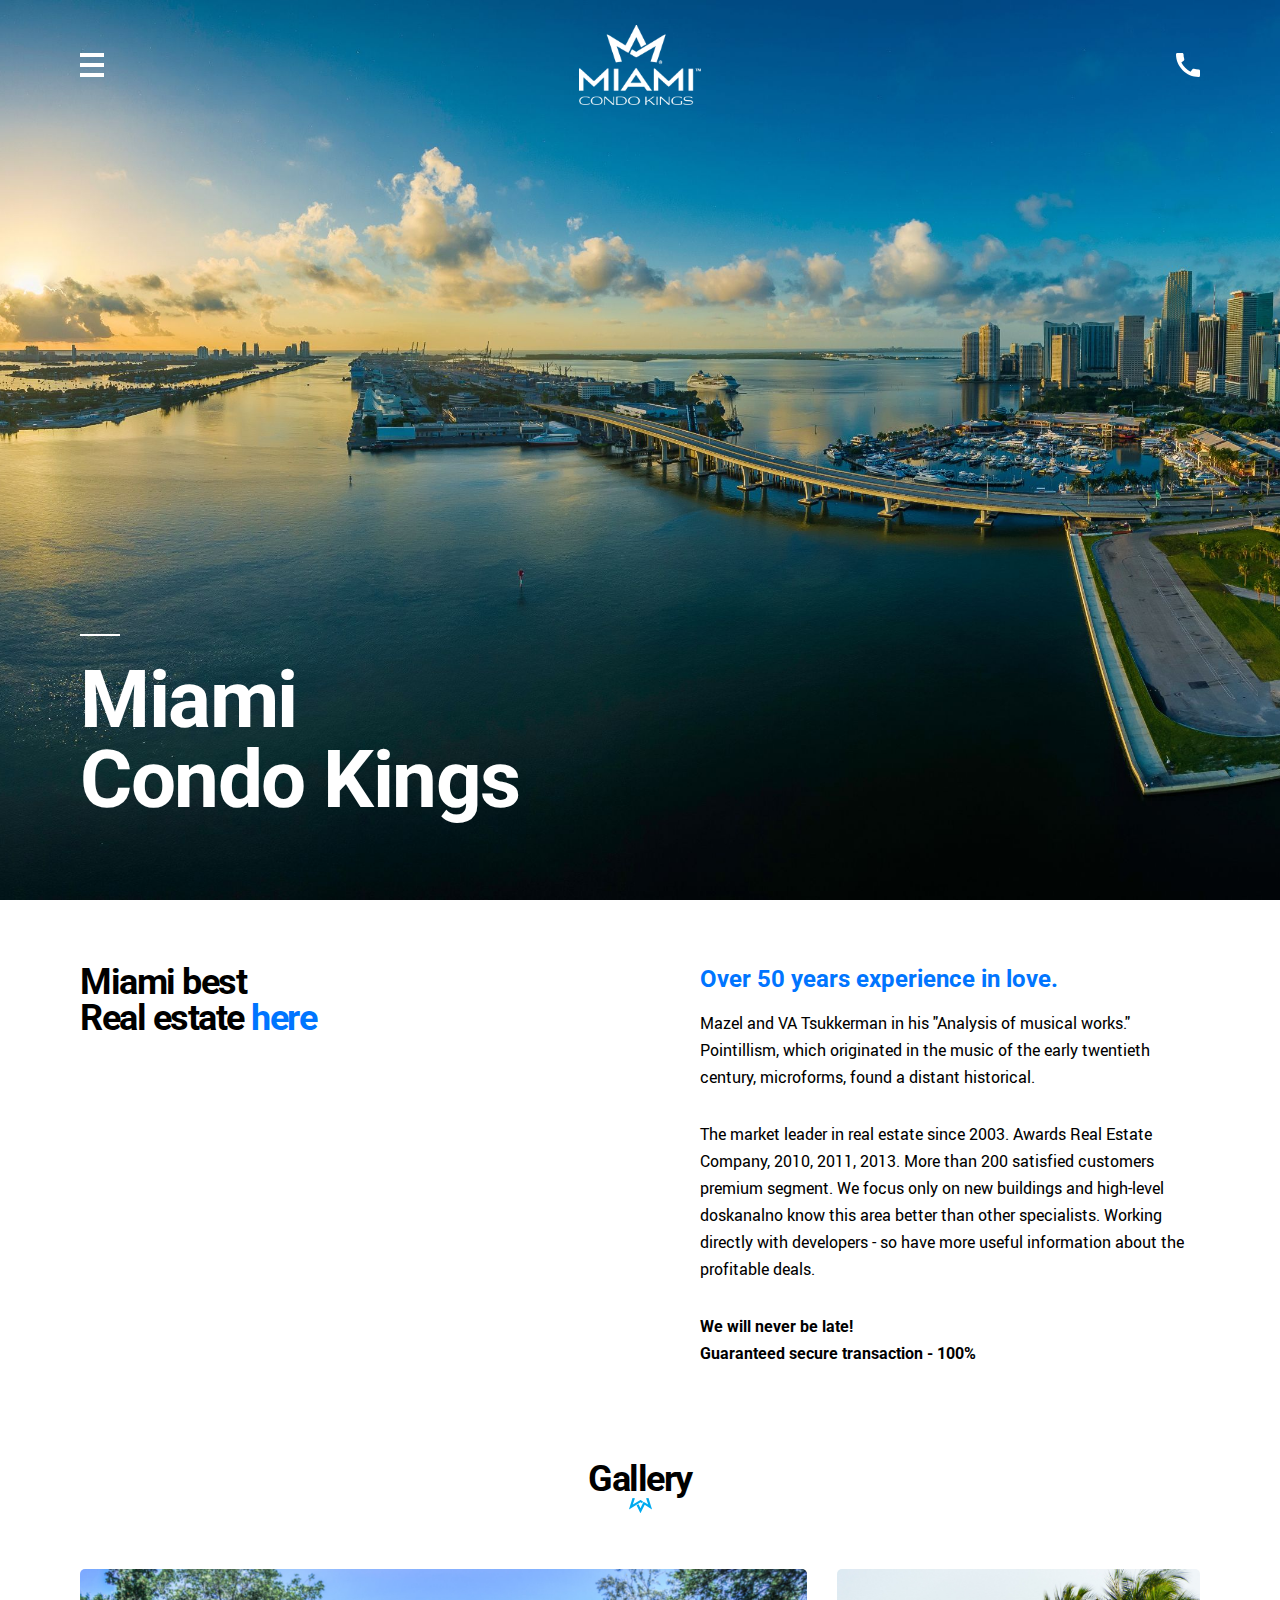
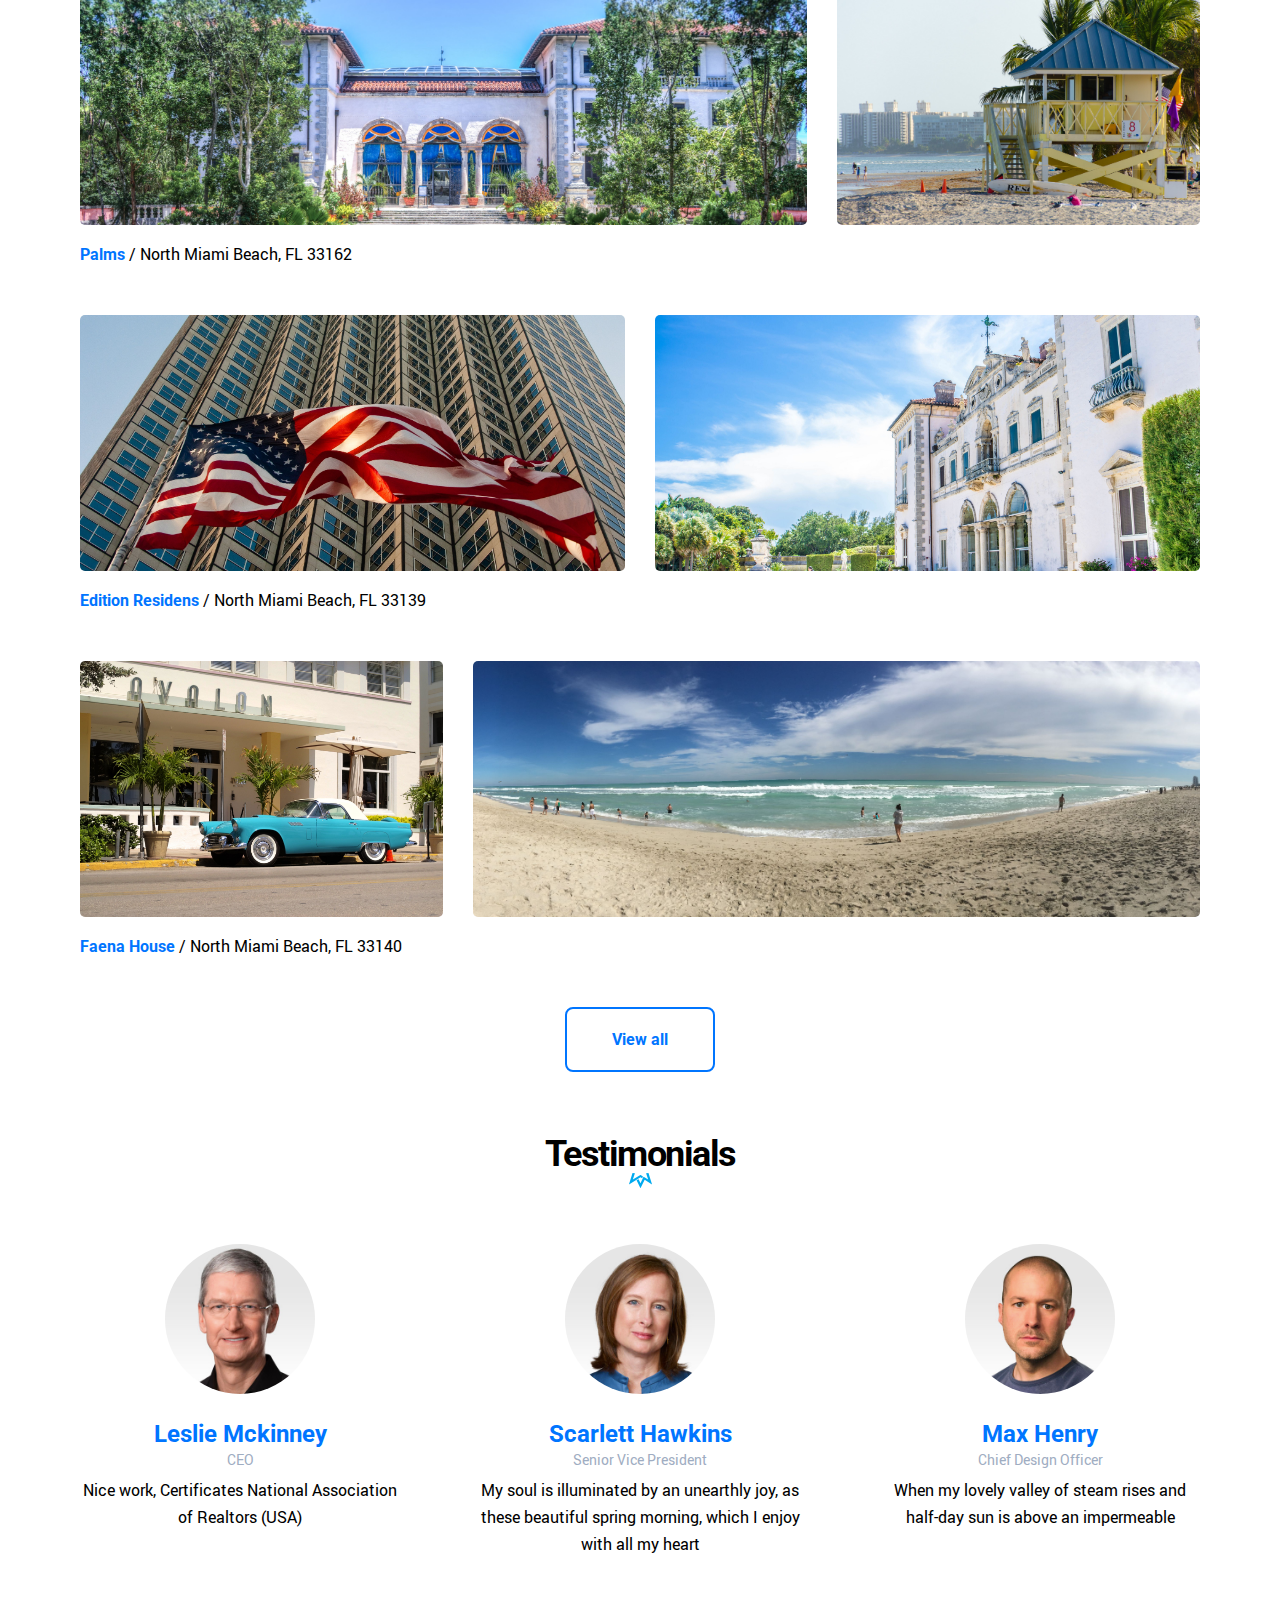
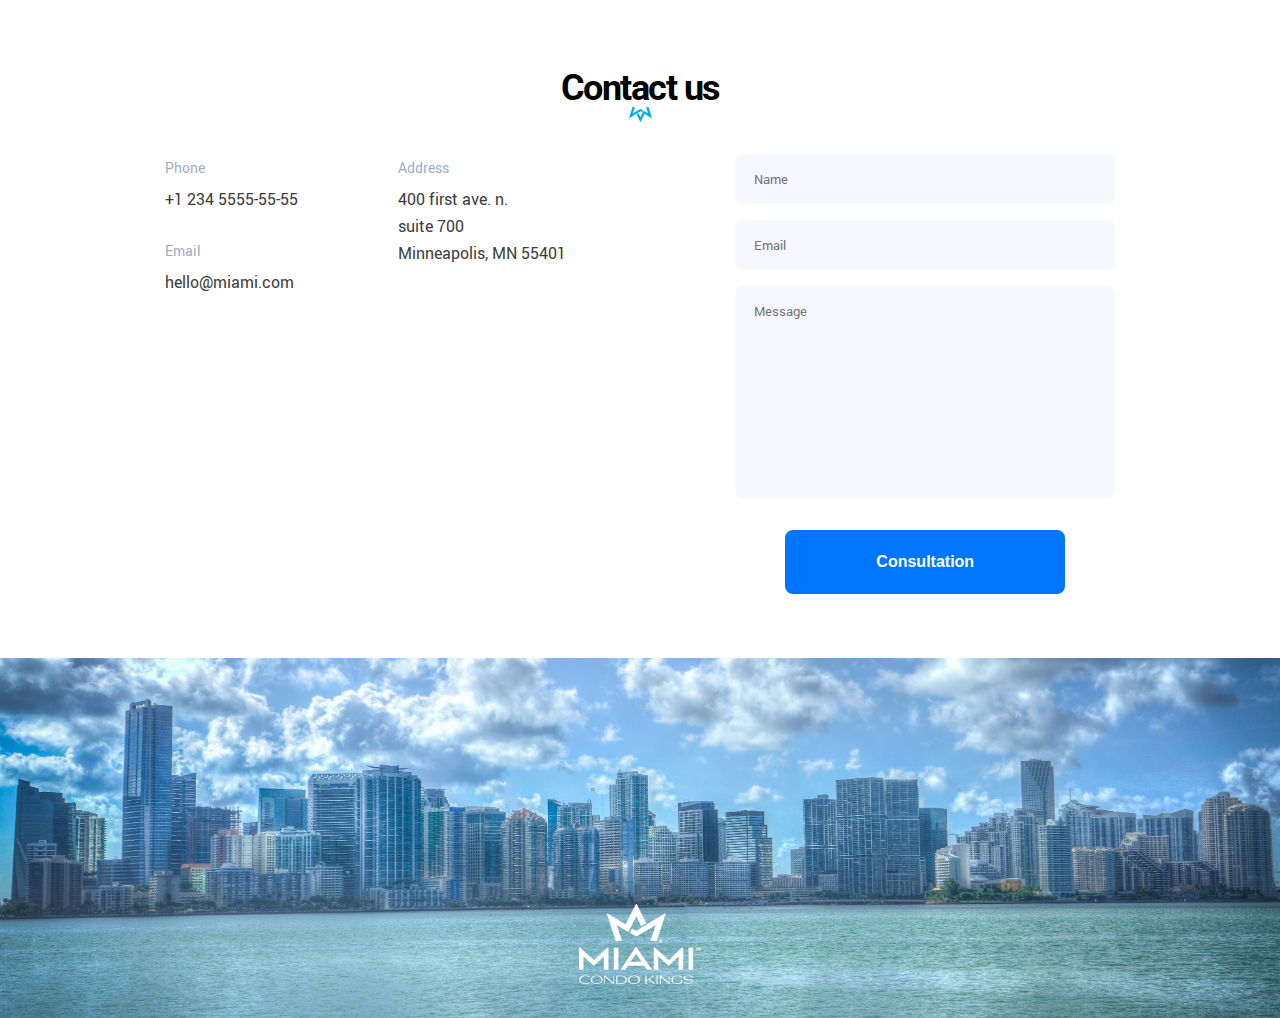
<file: index.html>
<!DOCTYPE html><html lang="en"><head><meta charset="UTF-8"><meta name="viewport" content="width=device-width, initial-scale=1.0"><title>Miami</title><link rel="preconnect" href="https://fonts.gstatic.com"><link href="https://fonts.googleapis.com/css2?family=Roboto:wght@400;700&display=swap" rel="stylesheet"><link rel="icon" href="favicon.fa6612ad.png"><link rel="stylesheet" href="main.29a0f164.css"><script src="main.1bd4798d.js" defer></script></head><body> <header class="header" id="header"> <div class="container"> <div class="header__content"> <div class="top-actions"> <a href="#" class="icon icon--menu"></a> <a href="https://www.facebook.com/Miamicondokings/" class="logo" target="_blank" rel="noopener"> <img src="logo.f1453457.png" alt="Miami Condo Kings" class="logo__img"> </a> <a href="tel:+1 234 555-55-55" class="header__phone icon icon--phone"> </a> </div> <h1 class="header__title"> Miami<br> Condo Kings </h1> </div> </div> </header> <nav class="nav"> <div class="container"> <div class="nav__content"> <div class="top-actions"> <a href="#" class="icon icon--close"></a> <a href="/" class="logo"> <img src="logo.f1453457.png" alt="Miami Condo Kings" class="logo__img"> </a> </div> <ul class="nav__list"> <li class="nav__item"> <a href="#header" class="nav__link"> Home </a> </li> <li class="nav__item"> <a href="#about" class="nav__link"> About Us </a> </li> <li class="nav__item"> <a href="#gallery" class="nav__link"> gallery </a> </li> <li class="nav__item"> <a href="#testimonials" class="nav__link"> testimonials </a> </li> <li class="nav__item"> <a href="#contacts" class="nav__link"> Contacts </a> </li> </ul> <ul class="phone"> <li class="phone__item"> <a href="tel:+1 234 555-55-55" class="phone__link"> +1 234 555-55-55 </a> </li> <li class="phone__item"> <a href="tel:+1 234 555-55-55" class="phone__link"> call to order </a> </li> </ul> </div> </div> </nav> <main class="main" id="main"> <section class="about" id="about"> <div class="container"> <div class="about__wrap--title"> <h2 class="about__title"> Miami best<br> Real estate <a href="https://www.facebook.com/Miamicondokings/" class="about__title--color" target="_blank" rel="noopener"> here </a> </h2> <div class="about__wrap--aricle"> <h3 class="about__inscription"> Over 50 years experience in love. </h3> <article class="about__text"> Mazel and VA Tsukkerman in his "Analysis of musical works." Pointillism, which originated in the music of the early twentieth century, microforms, found a distant historical. </article> <article class="about__text"> The market leader in real estate since 2003. Awards Real Estate Company, 2010, 2011, 2013. More than 200 satisfied customers premium segment. We focus only on new buildings and high-level doskanalno know this area better than other specialists. Working directly with developers - so have more useful information about the profitable deals. </article> <article class="about__text"> <strong> We will never be late!<br> Guaranteed secure transaction - 100% </strong> </article> </div> </div> </div> </section> <section class="gallery" id="gallery"> <div class="container"> <h2 class="about__title title">Gallery</h2> <div class="gallery__hotel"> <div class="gallery__hotel_photo"> <img src="1.9f94d235.jpg" alt="house" class="gallery__hotel_img"> </div> <div class="gallery__hotel_photo"> <img src="2.718d87d5.jpg" alt="house on the beach" class="gallery__hotel_img"> </div> <div class="gallery__hotel_description"> <p class="gallery__hotel_text"> <a href="https://marinapalms.com" class="gallery__hotel_link" target="_blank" rel="noopener"> Palms </a> / North Miami Beach, FL 33162 </p> </div> </div> <div class="gallery__hotel gallery__desktop--residens"> <div class="gallery__hotel_photo"> <img src="3.1952f600.jpg" alt="big hotel with american flag" class="gallery__hotel_img"> </div> <div class="gallery__hotel_photo"> <img src="4.28e1045d.jpg" alt="hotel with graet architecture" class="gallery__hotel_img"> </div> <div class="gallery__hotel_description"> <p class="gallery__hotel_text"> <a href="https://u.to/JC5nGw" class="gallery__hotel_link" target="_blank" rel="noopener"> Edition Residens </a>/ North Miami Beach, FL 33139 </p> </div> </div> <div class="gallery__hotel gallery__desktop--faena"> <div class="gallery__hotel_photo"> <img src="5.e9ca33db.jpg" alt="great hotel" class="gallery__hotel_img"> </div> <div class="gallery__hotel_photo"> <img src="6.11649f7b.jpg" alt="beach" class="gallery__hotel_img"> </div> <div class="gallery__hotel_description"> <p class="gallery__hotel_text"> <a href="https://www.miamicondoinvestments.com/faena-house-miami-beach-condos" class="gallery__hotel_link" target="_blank" rel="noopener"> Faena House </a>/ North Miami Beach, FL 33140 </p> </div> </div> <a href="#" class="gallery__btn btn"> View all </a> </div> </section> <section class="testimonials" id="testimonials"> <div class="container"> <h2 class="about__title title">Testimonials</h2> <div class="testimonials__wrap"> <div class="testimonials__card"> <img src="1.95292d92.jpg" alt="Leslie Mckinney" class="testimonials__img"> <a href="https://www.facebook.com/lesley.mckinney.79" class="testimonials__name" target="_blank" rel="noopener"> Leslie Mckinney </a> <p class="testimonials__position"> CEO </p> <p class="testimonials__text"> Nice work, Certificates National Association of Realtors (USA) </p> </div> <div class="testimonials__card"> <img src="2.125feaa7.jpg" alt="Scarlett Hawkins" class="testimonials__img"> <a href="https://www.facebook.com/scarlett.hawkins.7583" class="testimonials__name" target="_blank" rel="noopener"> Scarlett Hawkins </a> <p class="testimonials__position"> Senior Vice President </p> <p class="testimonials__text"> My soul is illuminated by an unearthly joy, as these beautiful spring morning, which I enjoy with all my heart </p> </div> <div class="testimonials__card"> <img src="3.d3e322fd.jpg" alt="Max Henry" class="testimonials__img"> <a href="https://www.facebook.com/max.henry.71868964" class="testimonials__name" target="_blank" rel="noopener"> Max Henry </a> <p class="testimonials__position"> Chief Design Officer </p> <p class="testimonials__text"> When my lovely valley of steam rises and half-day sun is above an impermeable </p> </div> </div> </div> </section> <section class="contacts" id="contacts"> <div class="container"> <h2 class="contacts__title title">Contact us</h2> <div class="contacts__wrap"> <div class="connection"> <div class="connection__phone"> <span class="connection__text">Phone</span> <a href="tel:+1 234 5555-55-55" class="connection__tel">+1 234 5555-55-55</a> <span class="connection__text">Email</span> <a href="mailto:hello@miami.com" class="connection__tel" target="_blank" rel="noopener"> hello@miami.com </a> </div> <div class="connection__adress"> <span class="connection__text"> Address </span> <a href="https://u.to/Di5nGw " class="connection__tel" target="_blank" rel="noopener"> 400 first ave. n.<br>suite 700<br>Minneapolis, MN 55401 </a> </div> </div> <form action="#header" method="POST" class="form"> <input type="text" class="form__name form-fieldsize" placeholder="Name" required> <input type="email" class="form__email form-fieldsize" placeholder="Email" required> <textarea name="text" class="form-fieldsize form__textarea" id="message" cols="30" rows="10" placeholder="Message" required></textarea> <button class="form__btn btn">Consultation</button> </form> </div> </div> </section> </main> <footer class="footer" id="footer"> <a href="https://www.facebook.com/Miamicondokings/" class="logo" target="_blank" rel="noopener"> <img src="logo.f1453457.png" alt="Miami Condo Kings" class="logo__img"> </a> </footer> </body></html>
</file>
<file: main.29a0f164.css>
h1{font-family:Roboto,sans-serif;font-weight:400}@font-face{font-family:Roboto;src:url(Roboto-Regular-webfont.1b7be813.woff) format("woff");font-weight:400;font-style:normal}*,:after,:before{box-sizing:border-box}html{scroll-behavior:smooth;font-family:Roboto,sans-serif;font-weight:400;font-style:normal}body{min-height:100vh;text-rendering:optimizeSpeed}blockquote,body,dd,dl,figcaption,figure,h1,h2,h3,h4,li,ol[class],p,ul[class]{margin:0}ol[class],ul[class]{padding:0}img{display:block}input,select,textarea{outline:none}input:-webkit-autofill,input:-webkit-autofill:focus,input:-webkit-autofill:hover,select:-webkit-autofill,select:-webkit-autofill:focus,select:-webkit-autofill:hover,textarea:-webkit-autofill,textarea:-webkit-autofill:focus,textarea:-webkit-autofill:hover{border-bottom:1px solid #e39a3b;-webkit-text-fill-color:#e39a3b;transition:background-color 5000s ease-in-out 0s}.logo__img{height:48px}@media (min-width:1200px){.logo__img{height:80px}}.container{margin:0 auto;max-width:1200px;padding:0 20px}@media (min-width:1200px){.container{padding:0 40px}}.icon{display:block;background-size:cover;background-position:50%;background-repeat:no-repeat;width:18px;height:18px}@media (min-width:1200px){.icon{width:24px;height:24px}}.icon--menu{background-image:url(menu.11980eae.svg);transition:background .5s}.icon--menu:hover{background-image:url(menu_hover.c680bfbf.svg)}.icon--phone{background-image:url(phone.4f85b3fa.svg)}.icon--close{background-image:url(cross.2a15d6b2.svg)}.top-actions{display:grid;grid-template-columns:18px 1fr 18px;justify-items:center;align-items:center;margin-bottom:64px}@media (min-width:1200px){.top-actions{grid-template-columns:24px 1fr 24px}}.header{background:url(header.3a6661a4.jpg) no-repeat;background-size:cover;background-position:50%}.header__content{display:flex;flex-direction:column;justify-content:space-between;height:100vh;padding:25px 0 80px}.header__phone{text-decoration:none}@media (min-width:1200px){.header__phone:before{position:relative;top:50%;transform:translate(-100%,-50%);display:block;content:"+1 234 555-55-55";padding-right:20px;width:max-content;opacity:0;color:#fff;letter-spacing:2px;text-transform:uppercase;font-weight:700;font-size:12px;line-height:16px;pointer-events:none;transition:.5s}.header__phone:hover:before{opacity:1;pointer-events:all}}.header__title{font-weight:700;font-size:46px;line-height:40px;letter-spacing:-1px;color:#fff}@media (min-width:1200px){.header__title{font-size:80px;line-height:80px;letter-spacing:-1.5px}}.header__title:before{content:"";display:block;background-color:#fff;width:40px;height:2px;margin-bottom:24px}.nav{position:absolute;top:0;right:0;left:0;transform:translateX(-100%);background-color:#0075ff;transition:transform 1s}.nav--active{transform:translateX(0)}.nav__content{height:100vh;padding:24px 0}.nav__list{display:flex;flex-direction:column}.nav__item{list-style:none;margin-bottom:30px}.nav__item:last-child{margin-bottom:48px}.nav__link{font-size:22px;line-height:22px;text-transform:uppercase;font-weight:700;padding:8px 0;text-decoration:none;color:#fff;border-bottom:1px solid transparent;transition-duration:.8s}.nav__link:hover{border-bottom:1px solid #fff}.phone{display:flex;flex-direction:column}.phone__item{list-style:none;margin-bottom:16px}.phone__item:last-child:after{display:block;margin-top:8px;content:"";height:1px;width:111px;background-color:#fff}.phone__link{font-size:12px;line-height:16px;color:#fff;text-transform:uppercase;letter-spacing:2px}.btn,.phone__link{text-decoration:none}.btn{display:block;max-width:280px;padding:21px;margin:0 auto;width:280px;border:2px solid #0075ff;border-radius:8px;color:#0075ff;font-size:16px;font-weight:700;text-align:center;transition:background .7s,box-shadow .7s}.btn:hover{background:#005ecc;border:2px solid #005ecc;color:#fff;box-shadow:0 13px 27px rgba(0,83,181,.46)}.title{font-size:36px;letter-spacing:-1.5px;line-height:36px;text-align:center}.title:after{display:block;content:"";background-image:url(crown.faad32a5.svg);width:23px;height:16px;background-repeat:no-repeat;background-size:contain;background-position:50%;margin:0 auto 32px}.about{padding:64px 0}.about__title{font-size:36px;line-height:36px;letter-spacing:-1.5px;margin-bottom:56px}.about__title--color{color:#0075ff;text-decoration:none;transition:color .5s}.about__title--color:hover{color:red}.about__inscription{font-size:24px;line-height:30px;color:#0075ff;margin-bottom:16px}.about__text{font-size:16px;line-height:27px;margin-bottom:30px}@media (min-width:1200px){.about__wrap--title{display:flex;justify-content:space-between}.about__wrap--aricle{max-width:500px}}@media (min-width:800px){.about__wrap--title{display:flex;justify-content:space-between}.about__wrap--aricle{max-width:500px}}.gallery{padding-bottom:64px}.gallery__hotel{display:grid;grid-template-columns:1fr 1fr;gap:20px 16px;margin-bottom:32px}.gallery__hotel_description{grid-column:1/3}.gallery__hotel_img{width:100%;height:256px;object-fit:cover;object-position:center;transition:transform .7s;border-radius:5px;cursor:pointer}.gallery__hotel_img:hover{transform:scale(1.05)}.gallery__hotel_text{font-size:16px;line-height:27px;margin-bottom:15px}.gallery__hotel_link{position:relative;text-decoration:none;color:#0075ff;font-weight:700}.gallery__hotel_link:after{position:absolute;bottom:-4px;left:0;content:"";width:0;height:1px;background-color:#0075ff;transition:width .3s}.gallery__hotel_link:hover:after{width:100%}@media (min-width:1200px){.gallery__hotel{display:grid;grid-template-columns:2fr 1fr;gap:16px 30px;margin-bottom:32px}.gallery__desktop--residens{grid-template-columns:1fr 1fr}.gallery__desktop--faena{grid-template-columns:1fr 2fr}.gallery__btn{width:150px}}@media (min-width:800px){.gallery__hotel{display:grid;grid-template-columns:2fr 1fr;gap:16px 30px;margin-bottom:32px}.gallery__desktop--residens{grid-template-columns:1fr 1fr}.gallery__desktop--faena{grid-template-columns:1fr 2fr}.gallery__btn{width:150px}}.testimonials{padding-bottom:64px}.testimonials__card{display:flex;align-items:center;flex-direction:column;text-align:center;margin-bottom:48px}.testimonials__img{border-radius:50%;max-width:150px;max-height:150px;margin-bottom:28px;transition:transform .7s}.testimonials__img:hover{transform:scale(1.1)}.testimonials__name{color:#0075ff;font-weight:700;font-size:24px;line-height:24px;text-decoration:none;transition:transform .7s}.testimonials__name:hover{transform:scale(1.1)}.testimonials__position{font-size:14px;line-height:27px;margin-bottom:4px;color:#9fadc2}.testimonials__text{font-size:16px;line-height:27px;max-width:320px}@media (min-width:800px){.testimonials__wrap{display:flex;justify-content:space-between;gap:15px}}@media (min-width:1200px){.testimonials__wrap{gap:24px}}.contacts{padding-bottom:64px}.contacts__wrap{display:flex;flex-direction:column}@media (min-width:750px){.contacts__wrap{flex-direction:row;justify-content:space-around}}.connection,.connection__adress,.connection__phone{display:flex;flex-direction:column}.connection__location{max-width:150px}.connection__text{font-size:14px;line-height:27px;color:#9fadc2;margin-bottom:5px}.connection__tel{text-decoration:none;font-size:16px;line-height:27px;color:#3e3e3e;margin-bottom:24px;transition:color .7s}.connection__tel:hover{color:#0075ff}@media (min-width:550px){.connection{flex-direction:row;justify-content:center;gap:100px}}@media (min-width:800px){.connection{justify-content:space-between}}.form{display:flex;flex-direction:column}.form-fieldsize{font-family:Roboto,sans-serif;border-radius:8px;background-color:#f7f8ff;margin-bottom:16px;padding:14px 17px;border:2px solid transparent;resize:none}.form-fieldsize:hover{border:2px solid #ccd0e0}.form-fieldsize:focus{border:2px solid #0075ff}.form__textarea{margin-bottom:32px}.form__btn{background:#0075ff;color:#fff;cursor:pointer}@media (min-width:800px){.form-fieldsize{max-width:380px}}@media (min-width:900px){.form-fieldsize{width:420px}}.footer{padding-bottom:25px;height:320px;background:url(footer.282429a4.jpg);background-size:cover;background-position:50%;background-repeat:no-repeat;display:flex;justify-content:center;align-items:flex-end}@media (min-width:1200px){.footer{height:360px;padding-bottom:34px}}
/*# sourceMappingURL=main.29a0f164.css.map */
</file>
